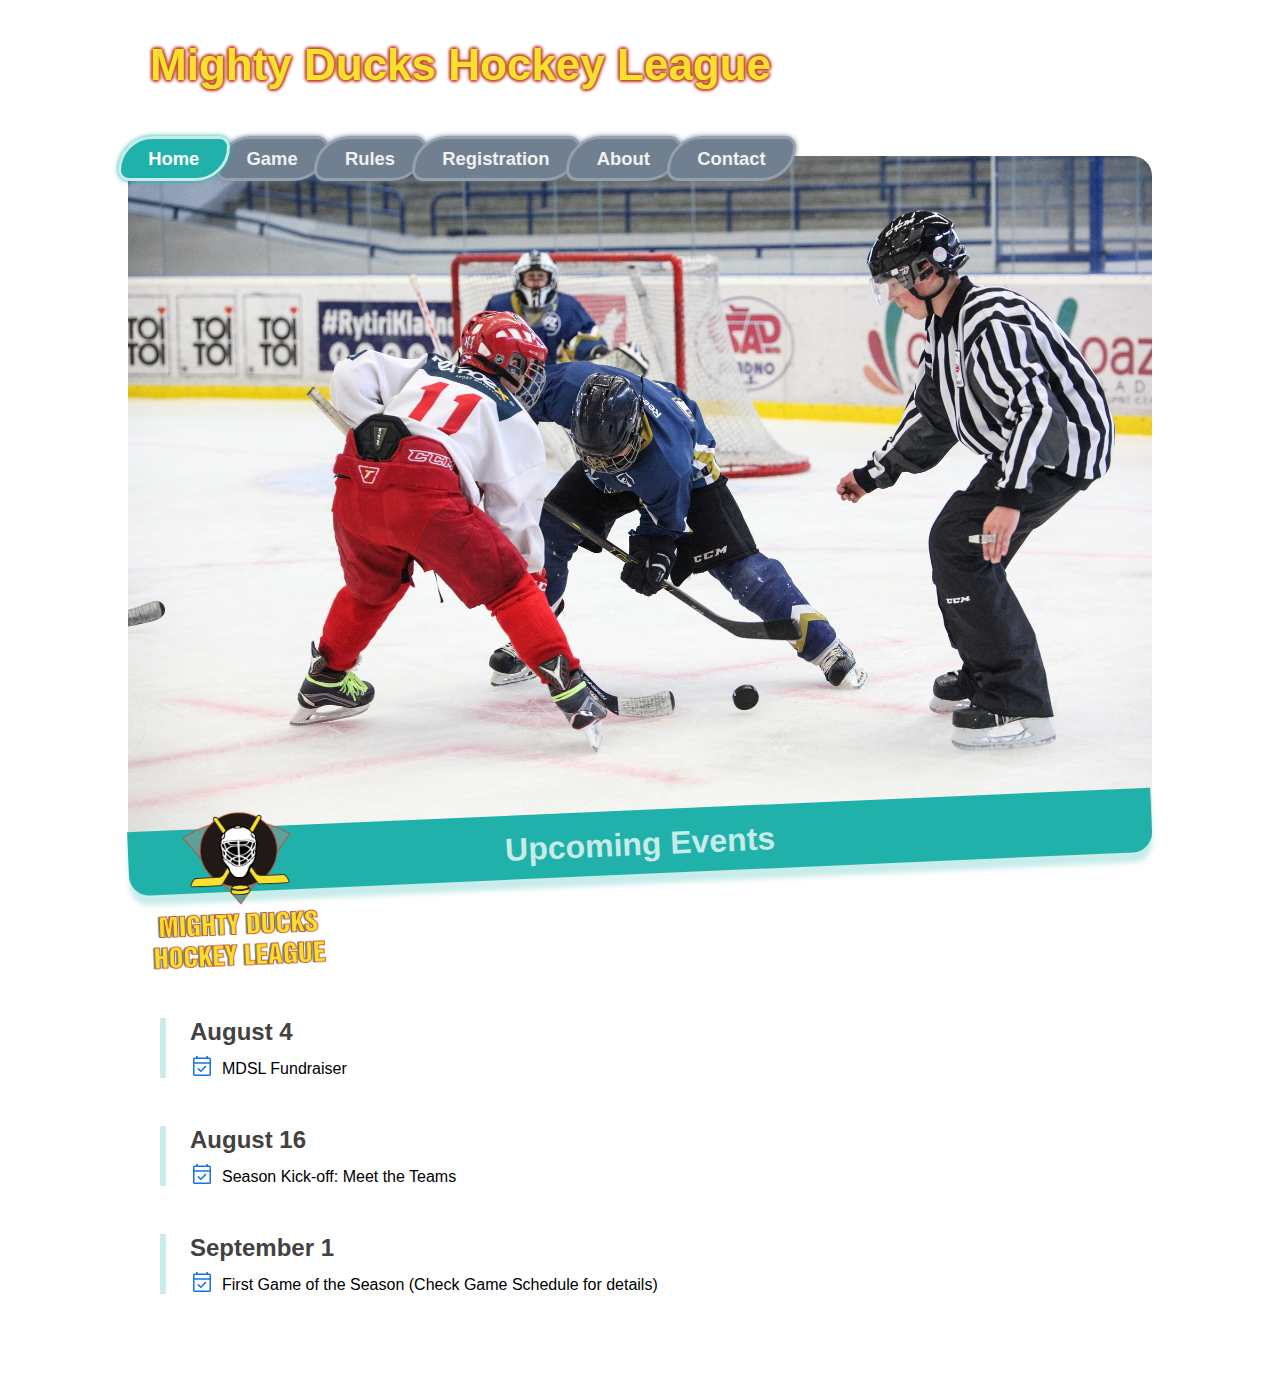
<file: index.html>
<!DOCTYPE html>
<html lang="en">
  <head>
    <meta charset="UTF-8" />
    <meta http-equiv="X-UA-Compatible" content="IE=edge" />
    <meta name="viewport" content="width=device-width, initial-scale=1.0" />
    <link rel="shortcut icon" href="./assets/img/favicon.png" type="image/png" />
    <link rel="stylesheet" href="./assets/styles/header.css" />
    <link rel="stylesheet" href="./assets/styles/main-index.css" />
    <title>Mighty Ducks Hockey League</title>
  </head>
  <body>
    <header>
      <h1>Mighty Ducks Hockey League</h1>
      <div>
        <nav>
          <a href="#" class="link-active">Home</a>
          <a href="game.html">Game</a>
          <a href="rules.html">Rules</a>
          <a href="registration.html">Registration</a>
          <a href="about.html">About</a>
          <a href="contact.html">Contact</a>
        </nav>
        <figure>
          <img src="./assets/img/banner.jpg" width="100%" alt="banner" />
        </figure>
      </div>
      <h2>Upcoming Events</h2>
      <div>
        <figure>
          <img width="200px" height="200px" src="./assets/img/logo.png" alt="logo" />
        </figure>
      </div>
    </header>
    <main>
      <section>
        <dl>
          <article>
            <dt>August 4</dt>
            <dd><img src="./assets/img/icon/event.svg" alt="event" />MDSL Fundraiser</dd>
          </article>
          <article>
            <dt>August 16</dt>
            <dd><img src="./assets/img/icon/event.svg" alt="event" />Season Kick-off: Meet the Teams</dd>
          </article>
          <article>
            <dt>September 1</dt>
            <dd><img src="./assets/img/icon/event.svg" alt="event" />First Game of the Season (Check Game Schedule for details)</dd>
          </article>
        </dl>
      </section>
    </main>
  </body>
</html>
</file>
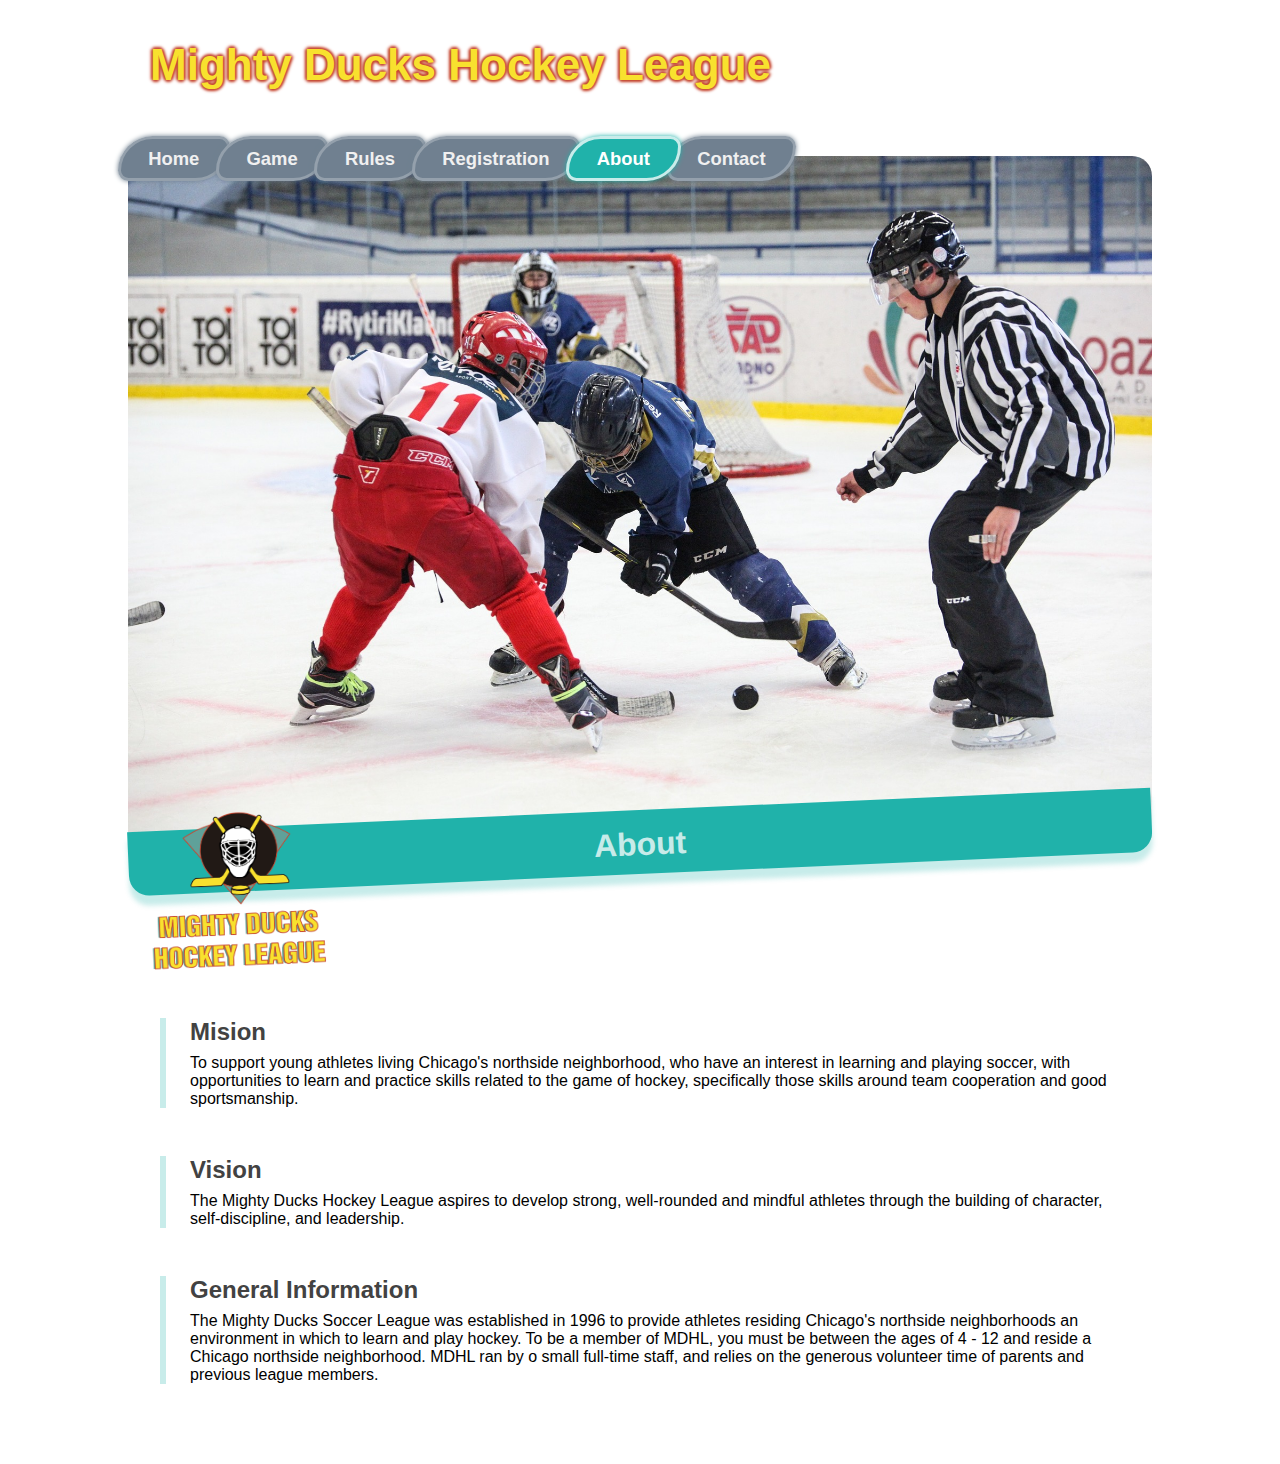
<file: about.html>
<!DOCTYPE html>
<html lang="en">
  <head>
    <meta charset="UTF-8" />
    <meta http-equiv="X-UA-Compatible" content="IE=edge" />
    <meta name="viewport" content="width=device-width, initial-scale=1.0" />
    <link rel="shortcut icon" href="./assets/img/favicon.png" type="image/png" />
    <link rel="stylesheet" href="./assets/styles/header.css" />
    <link rel="stylesheet" href="./assets/styles/main-about.css" />
    <title>Mighty Ducks Hockey League</title>
  </head>
  <body>
    <header>
      <h1>Mighty Ducks Hockey League</h1>
      <div>
        <nav>
          <a href="index.html">Home</a>
          <a href="game.html">Game</a>
          <a href="rules.html">Rules</a>
          <a href="registration.html">Registration</a>
          <a href="#" class="link-active">About</a>
          <a href="contact.html">Contact</a>
        </nav>
        <figure>
          <img src="./assets/img/banner.jpg" width="100%" alt="banner" />
        </figure>
      </div>
      <h2>About</h2>
      <div>
        <figure>
          <img src="./assets/img/logo.png" width="200px" height="200px" alt="logo" />
        </figure>
      </div>
    </header>
    <main>
      <section>
        <dl>
          <article>
            <dt>Mision</dt>
            <dd>To support young athletes living Chicago's northside neighborhood, who have an interest in learning and playing soccer, with opportunities to learn and practice skills related to the game of hockey, specifically those skills around team cooperation and good sportsmanship.</dd>
          </article>
          <article>
            <dt>Vision</dt>
            <dd>The Mighty Ducks Hockey League aspires to develop strong, well-rounded and mindful athletes through the building of character, self-discipline, and leadership.</dd>
          </article>
          <article>
            <dt>General Information</dt>
            <dd>The Mighty Ducks Soccer League was established in 1996 to provide athletes residing Chicago's northside neighborhoods an environment in which to learn and play hockey. To be a member of MDHL, you must be between the ages of 4 - 12 and reside a Chicago northside neighborhood. MDHL ran by o small full-time staff, and relies on the generous volunteer time of parents and previous league members.</dd>
          </article>
        </dl>
      </section>
    </main>
  </body>
</html>
</file>
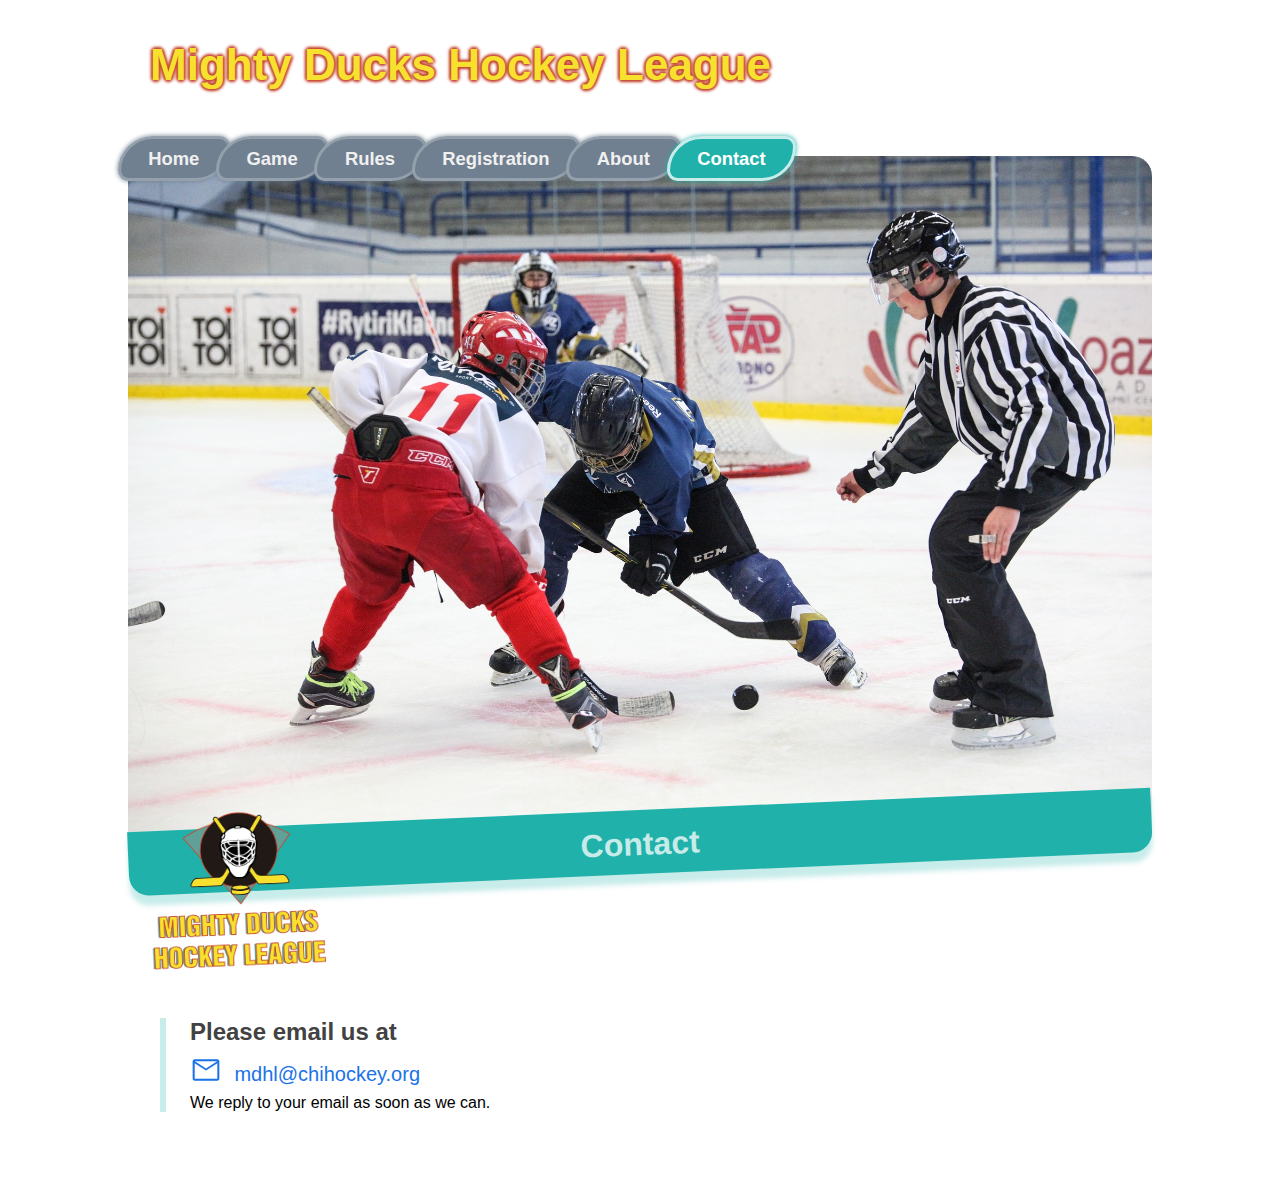
<file: contact.html>
<!DOCTYPE html>
<html lang="en">
  <head>
    <meta charset="UTF-8" />
    <meta http-equiv="X-UA-Compatible" content="IE=edge" />
    <meta name="viewport" content="width=device-width, initial-scale=1.0" />
    <link rel="shortcut icon" href="./assets/img/favicon.png" type="image/png" />
    <link rel="stylesheet" href="./assets/styles/header.css" />
    <link rel="stylesheet" href="./assets/styles/main-contact.css" />
    <title>Mighty Ducks Hockey League</title>
  </head>
  <body>
    <header>
      <h1>Mighty Ducks Hockey League</h1>
      <div>
        <nav>
          <a href="index.html">Home</a>
          <a href="game.html">Game</a>
          <a href="rules.html">Rules</a>
          <a href="registration.html">Registration</a>
          <a href="about.html">About</a>
          <a href="#" class="link-active">Contact</a>
        </nav>
        <figure>
          <img src="./assets/img/banner.jpg" width="100%" alt="banner" />
        </figure>
      </div>
      <h2>Contact</h2>
      <div>
        <figure>
          <img src="./assets/img/logo.png" width="200px" height="200px" alt="logo" />
        </figure>
      </div>
    </header>
    <main>
      <section>
        <dl>
          <article>
            <dt>Please email us at</dt>
            <dd>
              <img src="./assets/img/icon/email.svg" alt="email" />
              <a href="mailto:mdhl@chihockey.org">mdhl@chihockey.org</a>
            </dd>
            <dd>We reply to your email as soon as we can.</dd>
          </article>
        </dl>
      </section>
    </main>
  </body>
</html>
</file>
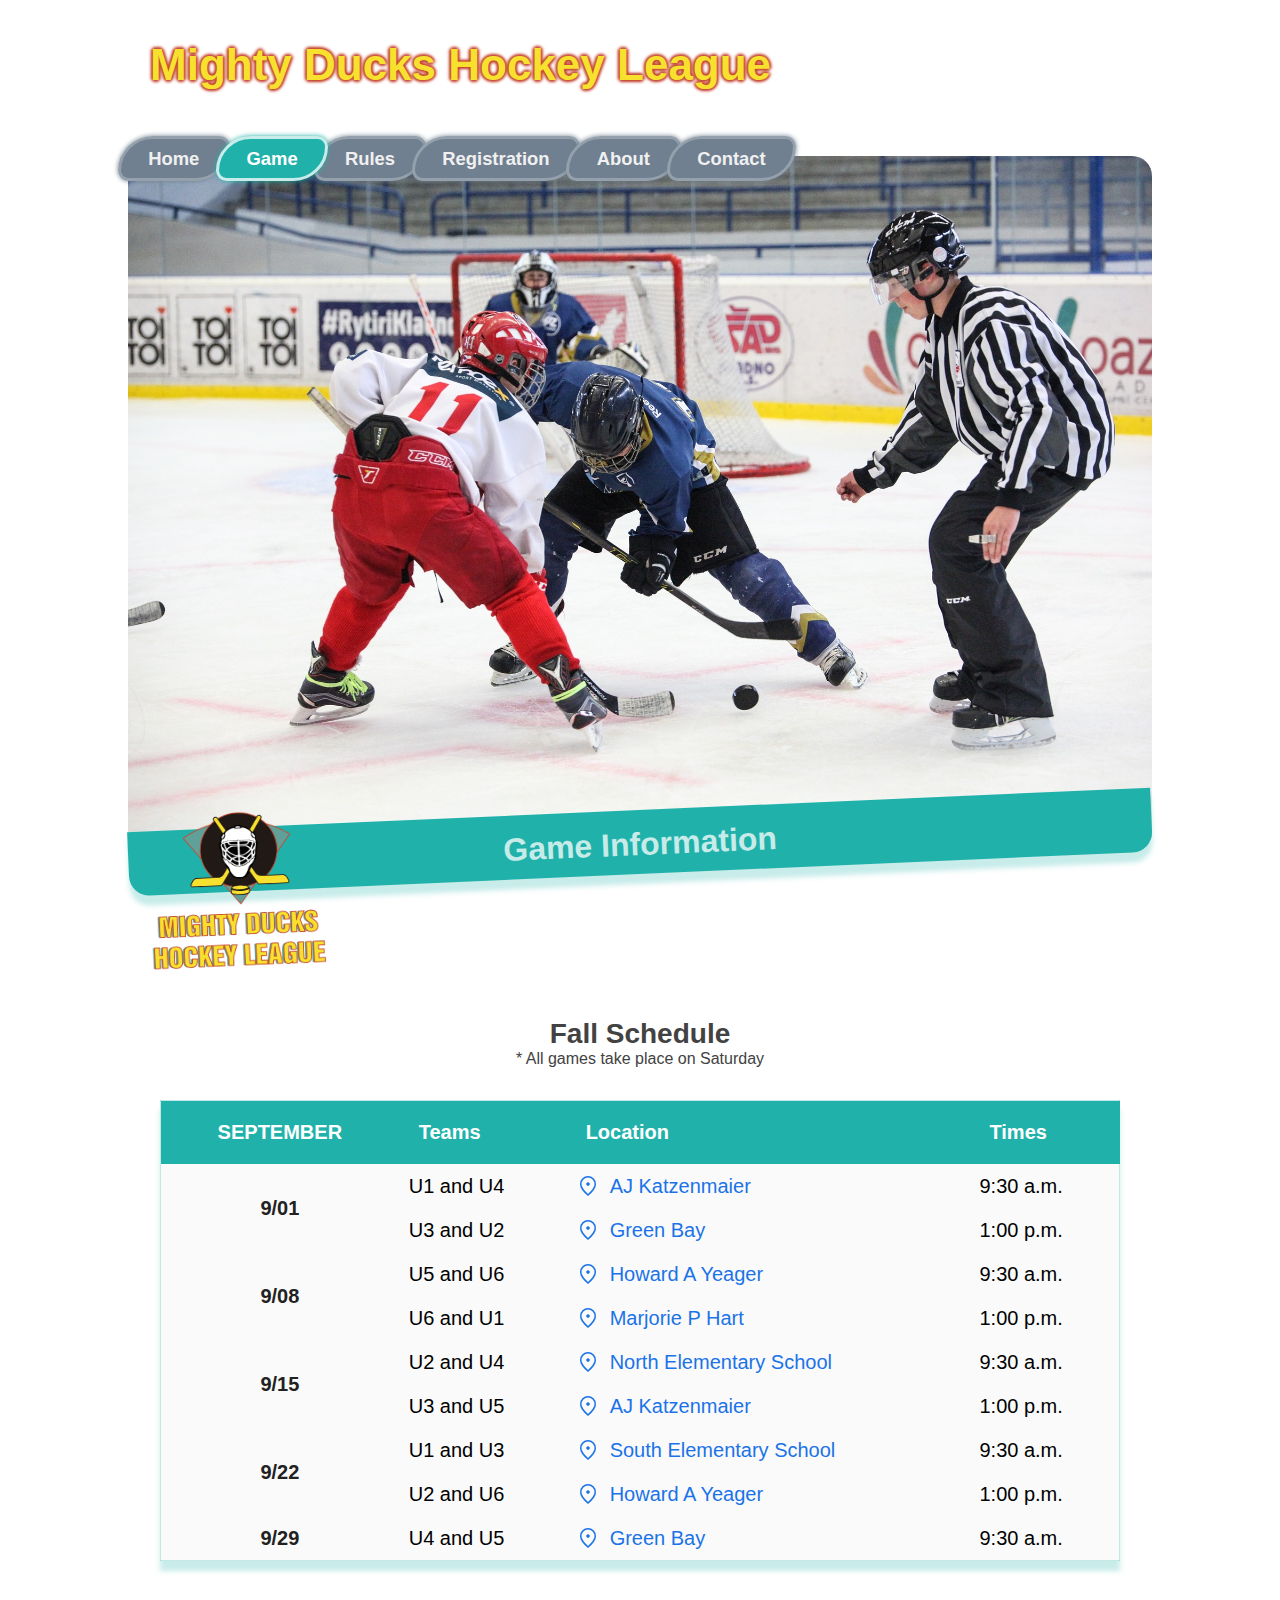
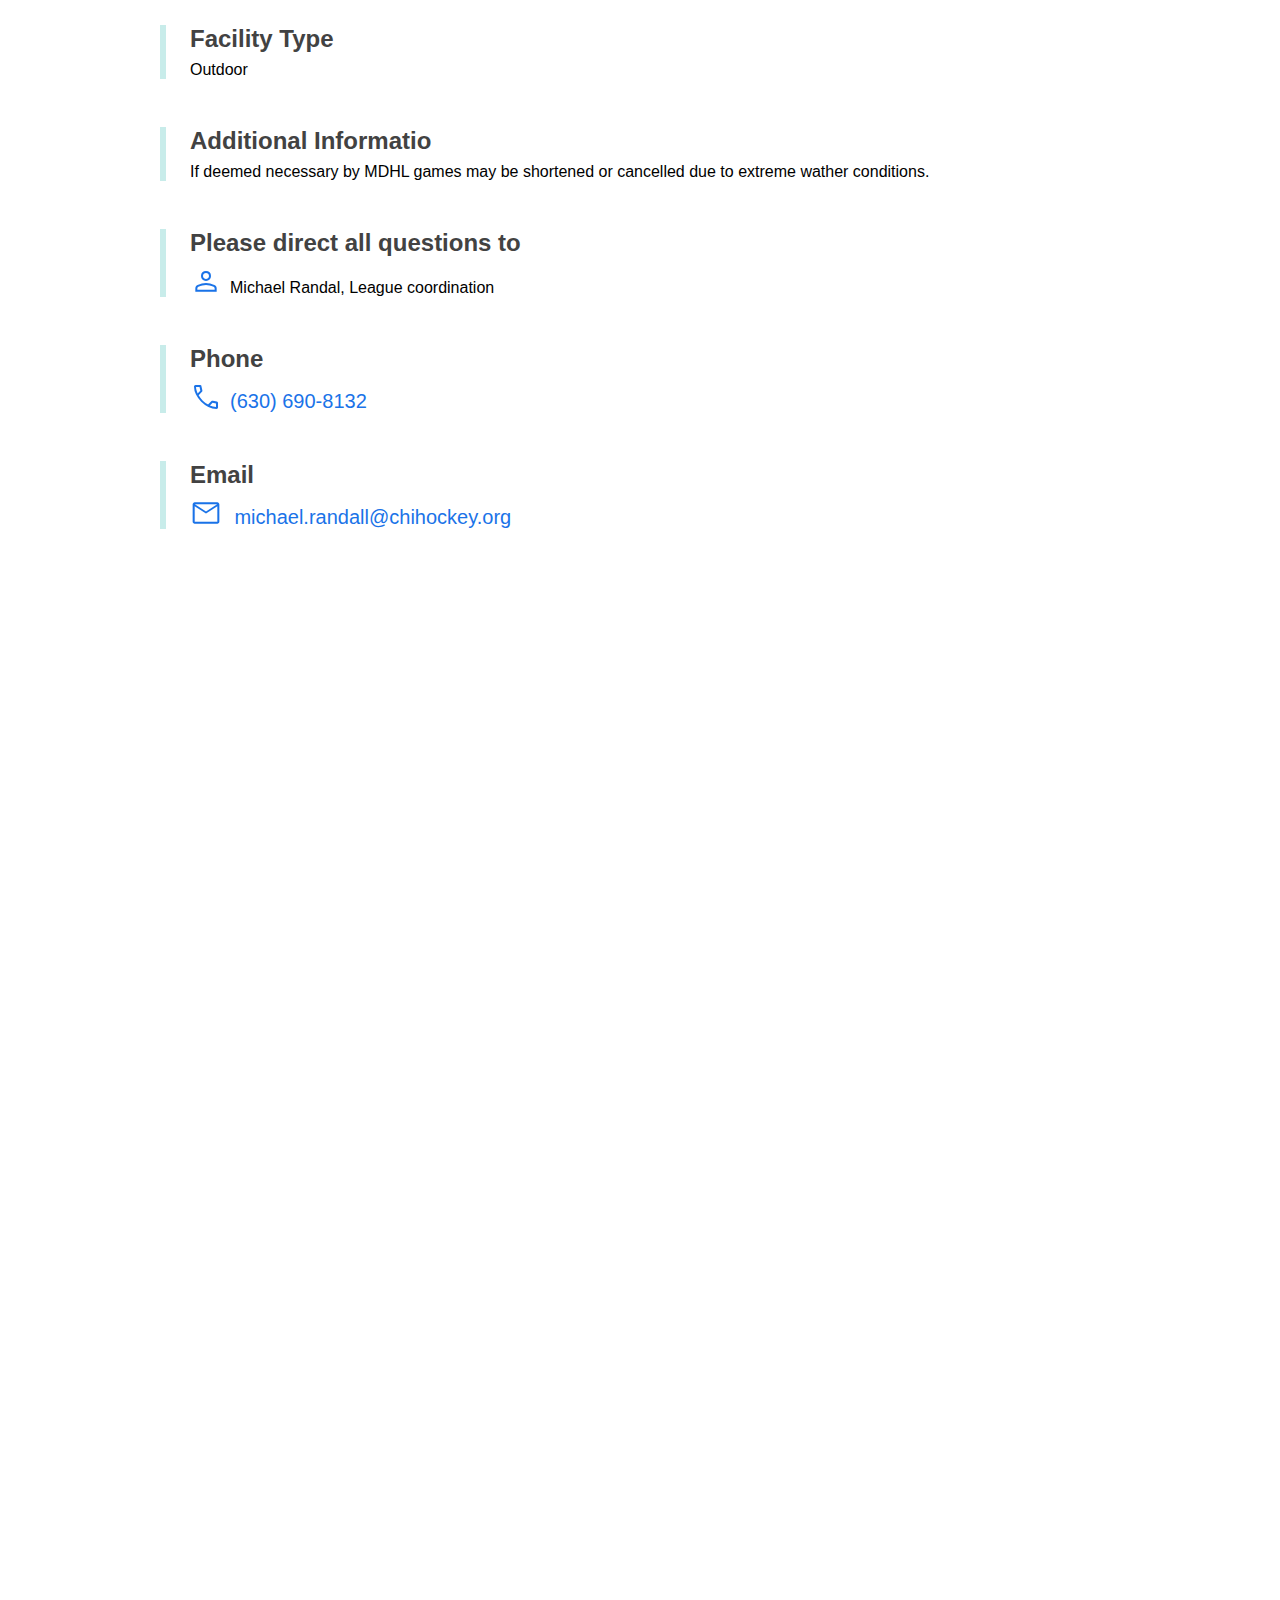
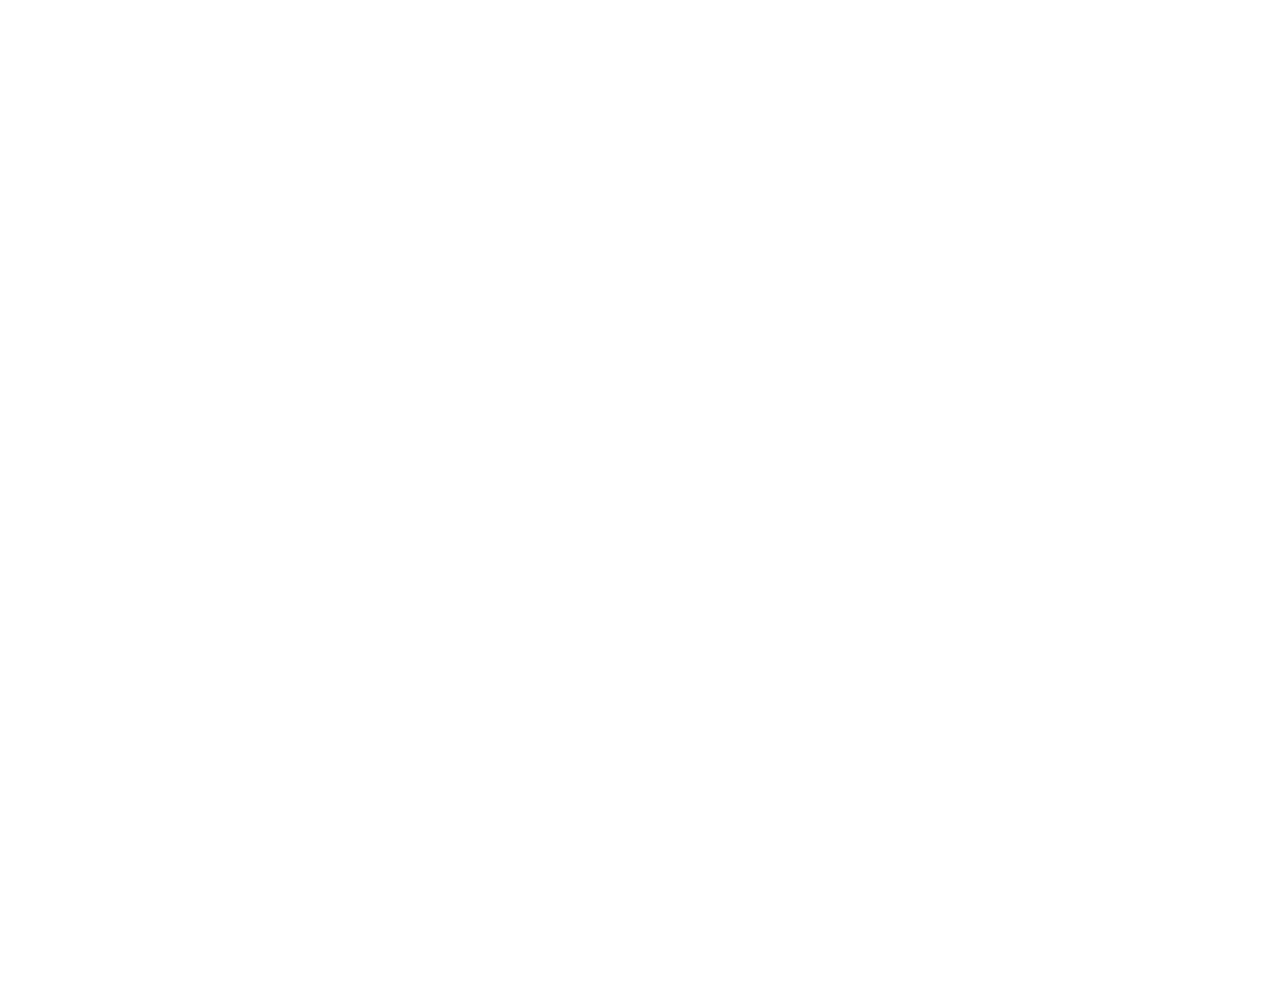
<file: game.html>
<!DOCTYPE html>
<html lang="en">
  <head>
    <meta charset="UTF-8" />
    <meta http-equiv="X-UA-Compatible" content="IE=edge" />
    <meta name="viewport" content="width=device-width, initial-scale=1.0" />
    <link rel="shortcut icon" href="./assets/img/favicon.png" type="image/png" />
    <link rel="stylesheet" href="./assets/styles/header.css" />
    <link rel="stylesheet" href="./assets/styles/main-game.css" />
    <title>Mighty Ducks Hockey League</title>
  </head>
  <body>
    <header>
      <h1>Mighty Ducks Hockey League</h1>
      <div>
        <nav>
          <a href="index.html">Home</a>
          <a href="#" class="link-active">Game</a>
          <a href="rules.html">Rules</a>
          <a href="registration.html">Registration</a>
          <a href="about.html">About</a>
          <a href="contact.html">Contact</a>
        </nav>
        <figure>
          <img src="./assets/img/banner.jpg" width="100%" alt="banner" />
        </figure>
      </div>
      <h2>Game Information</h2>
      <div>
        <figure>
          <img src="./assets/img/logo.png" width="200px" height="200px" alt="logo" />
        </figure>
      </div>
    </header>
    <main>
      <header>
        <h3>Fall Schedule</h3>
        <p>* All games take place on Saturday</p>
      </header>

      <table>
        <thead>
          <tr>
            <th>SEPTEMBER</th>
            <th>Teams</th>
            <th>Location</th>
            <th>Times</th>
          </tr>
        </thead>
        <tbody>
          <tr>
            <td rowspan="2">9/01</td>
            <td>U1 and U4</td>
            <td><img src="./assets/img/icon/location.svg" alt="location" /><a href="#AJKatzenmaier">AJ Katzenmaier</a></td>
            <td>9:30 a.m.</td>
          </tr>
          <tr>
            <td>U3 and U2</td>
            <td><img src="./assets/img/icon/location.svg" alt="location" /><a href="#Greenbay">Green Bay</a></td>
            <td>1:00 p.m.</td>
          </tr>

          <tr>
            <td rowspan="2">9/08</td>
            <td>U5 and U6</td>
            <td><img src="./assets/img/icon/location.svg" alt="location" /><a href="#HowardaYeager">Howard A Yeager</a></td>
            <td>9:30 a.m.</td>
          </tr>
          <tr>
            <td>U6 and U1</td>
            <td><img src="./assets/img/icon/location.svg" alt="location" /><a href="#MarjoriPHart">Marjorie P Hart</a></td>
            <td>1:00 p.m.</td>
          </tr>

          <tr>
            <td rowspan="2">9/15</td>
            <td>U2 and U4</td>
            <td><img src="./assets/img/icon/location.svg" alt="location" /><a href="#NorthElementarySchool">North Elementary School</a></td>
            <td>9:30 a.m.</td>
          </tr>
          <tr>
            <td>U3 and U5</td>
            <td><img src="./assets/img/icon/location.svg" alt="location" /><a href="#AJKatzenmaier">AJ Katzenmaier</a></td>
            <td>1:00 p.m.</td>
          </tr>

          <tr>
            <td rowspan="2">9/22</td>
            <td>U1 and U3</td>
            <td><img src="./assets/img/icon/location.svg" alt="location" /><a href="#SouthElementarySchool">South Elementary School</a></td>
            <td>9:30 a.m.</td>
          </tr>
          <tr>
            <td>U2 and U6</td>
            <td><img src="./assets/img/icon/location.svg" alt="location" /><a href="#HowardaYeager">Howard A Yeager</a></td>
            <td>1:00 p.m.</td>
          </tr>

          <tr>
            <td rowspan="1">9/29</td>
            <td>U4 and U5</td>
            <td><img src="./assets/img/icon/location.svg" alt="location" /><a href="#Greenbay">Green Bay</a></td>
            <td>9:30 a.m.</td>
          </tr>
        </tbody>
      </table>

      <section>
        <dl>
          <article>
            <dt>Facility Type</dt>
            <dd>Outdoor</dd>
          </article>
          <article>
            <dt>Additional Informatio</dt>
            <dd>If deemed necessary by MDHL games may be shortened or cancelled due to extreme wather conditions.</dd>
          </article>
          <article>
            <dt>Please direct all questions to</dt>
            <dd><img src="./assets/img/icon/person.svg" alt="person" />Michael Randal, League coordination</dd>
          </article>
          <article>
            <dt>Phone</dt>
            <dd><img src="./assets/img/icon/phone.svg" alt="phone" /><a href="tel:630 690-8132">(630) 690-8132</a></dd>
          </article>
          <article>
            <dt>Email</dt>
            <dd>
              <img src="./assets/img/icon/email.svg" alt="email" />
              <a href="mailto:michael.randall@chihockey.org">michael.randall@chihockey.org</a>
            </dd>
          </article>
        </dl>
      </section>

      <maps>
        <iframe id="AJKatzenmaier" src="https://www.google.com/maps/embed?pb=!1m18!1m12!1m3!1d2949.780458165245!2d-87.86499328361205!3d42.32588114525023!2m3!1f0!2f0!3f0!3m2!1i1024!2i768!4f13.1!3m3!1m2!1s0x880f932fbc6ba7cd%3A0xcf2bbe275c6da815!2sAJ%20Katzenmaier%20Academy!5e0!3m2!1ses-419!2sar!4v1676600762613!5m2!1ses-419!2sar" allowfullscreen="" loading="lazy" referrerpolicy="no-referrer-when-downgrade"></iframe>

        <iframe id="Greenbay" src="https://www.google.com/maps/embed?pb=!1m18!1m12!1m3!1d91027.85923245603!2d-88.0605333192374!3d44.52292404898975!2m3!1f0!2f0!3f0!3m2!1i1024!2i768!4f13.1!3m3!1m2!1s0x8802e2e809b380f3%3A0x6370045214dcf571!2sGreen%20Bay%2C%20Wisconsin%2C%20EE.%20UU.!5e0!3m2!1ses-419!2sar!4v1676602663906!5m2!1ses-419!2sar" allowfullscreen="" loading="lazy" referrerpolicy="no-referrer-when-downgrade"></iframe>

        <iframe id="HowardaYeager" src="https://www.google.com/maps/embed?pb=!1m18!1m12!1m3!1d2950.270062631386!2d-87.85606978350368!3d42.31543827918993!2m3!1f0!2f0!3f0!3m2!1i1024!2i768!4f13.1!3m3!1m2!1s0x880feccac26b07c5%3A0x8b51fa5d6efe771a!2sHoward%20A.%20Yeager%20School%20(PREK-K)!5e0!3m2!1ses-419!2sar!4v1676602854946!5m2!1ses-419!2sar" allowfullscreen="" loading="lazy" referrerpolicy="no-referrer-when-downgrade"></iframe>

        <iframe id="MarjoriPHart" src="https://www.google.com/maps/embed?pb=!1m18!1m12!1m3!1d188782.0554638678!2d-88.12583926718753!3d42.32717869999999!2m3!1f0!2f0!3f0!3m2!1i1024!2i768!4f13.1!3m3!1m2!1s0x880fecd0628e1bb5%3A0x9a4d5f9aafd42e02!2sMarjorie%20P%20Hart%20School!5e0!3m2!1ses-419!2sar!4v1676602969617!5m2!1ses-419!2sar" allowfullscreen="" loading="lazy" referrerpolicy="no-referrer-when-downgrade"></iframe>

        <iframe id="NorthElementarySchool" src="https://www.google.com/maps/embed?pb=!1m18!1m12!1m3!1d2962.9587063356407!2d-87.88578846165935!3d42.0440658127108!2m3!1f0!2f0!3f0!3m2!1i1024!2i768!4f13.1!3m3!1m2!1s0x880fb793e8d23749%3A0xbdd4da26438cf3a0!2sNorth%20Elementary%20School!5e0!3m2!1ses-419!2sar!4v1676603187887!5m2!1ses-419!2sar" allowfullscreen="" loading="lazy" referrerpolicy="no-referrer-when-downgrade"></iframe>

        <iframe id="SouthElementarySchool" src="https://www.google.com/maps/embed?pb=!1m18!1m12!1m3!1d189080.74066003304!2d-88.62195236718749!3d42.2275536!2m3!1f0!2f0!3f0!3m2!1i1024!2i768!4f13.1!3m3!1m2!1s0x880f6d4a6d2e1093%3A0xdea3c745e6bb6aa0!2sSouth%20Elementary%20School!5e0!3m2!1ses-419!2sar!4v1676603300262!5m2!1ses-419!2sar" allowfullscreen="" loading="lazy" referrerpolicy="no-referrer-when-downgrade"></iframe>
      </maps>
    </main>
  </body>
</html>
</file>
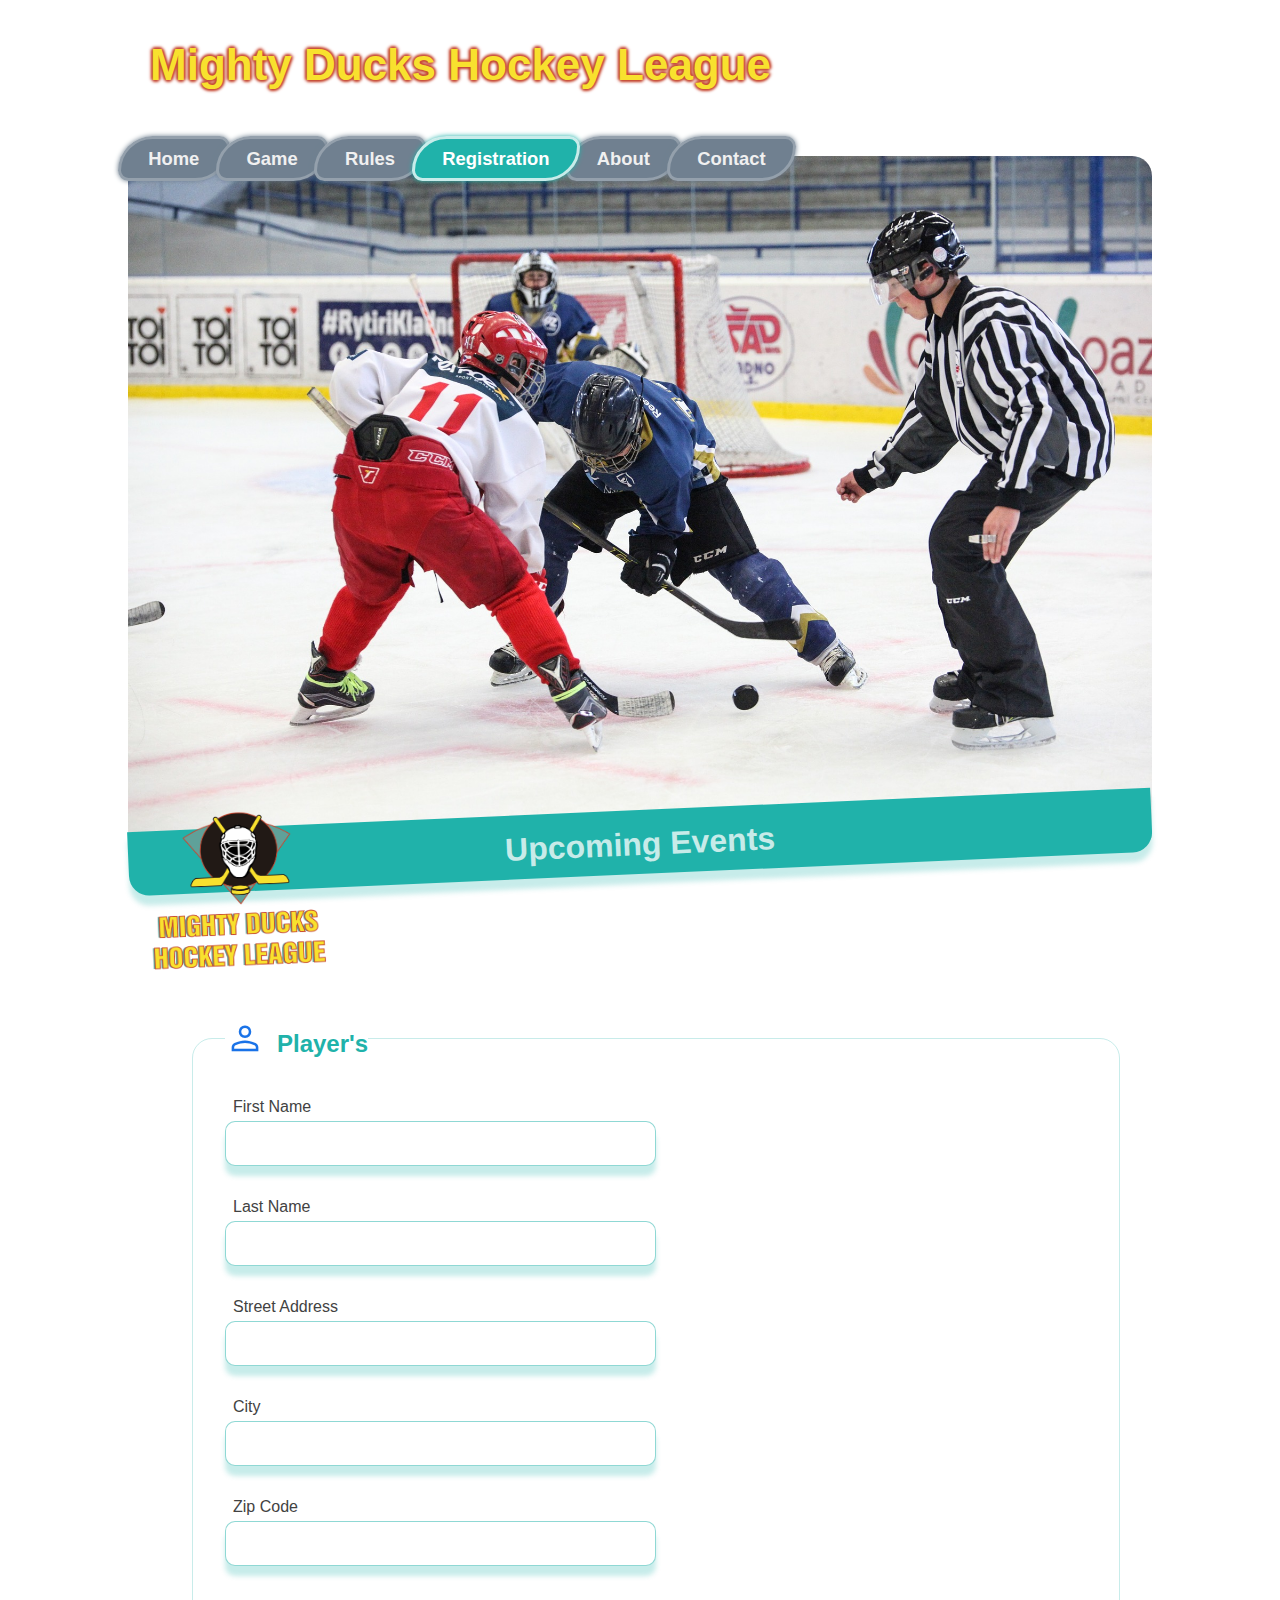
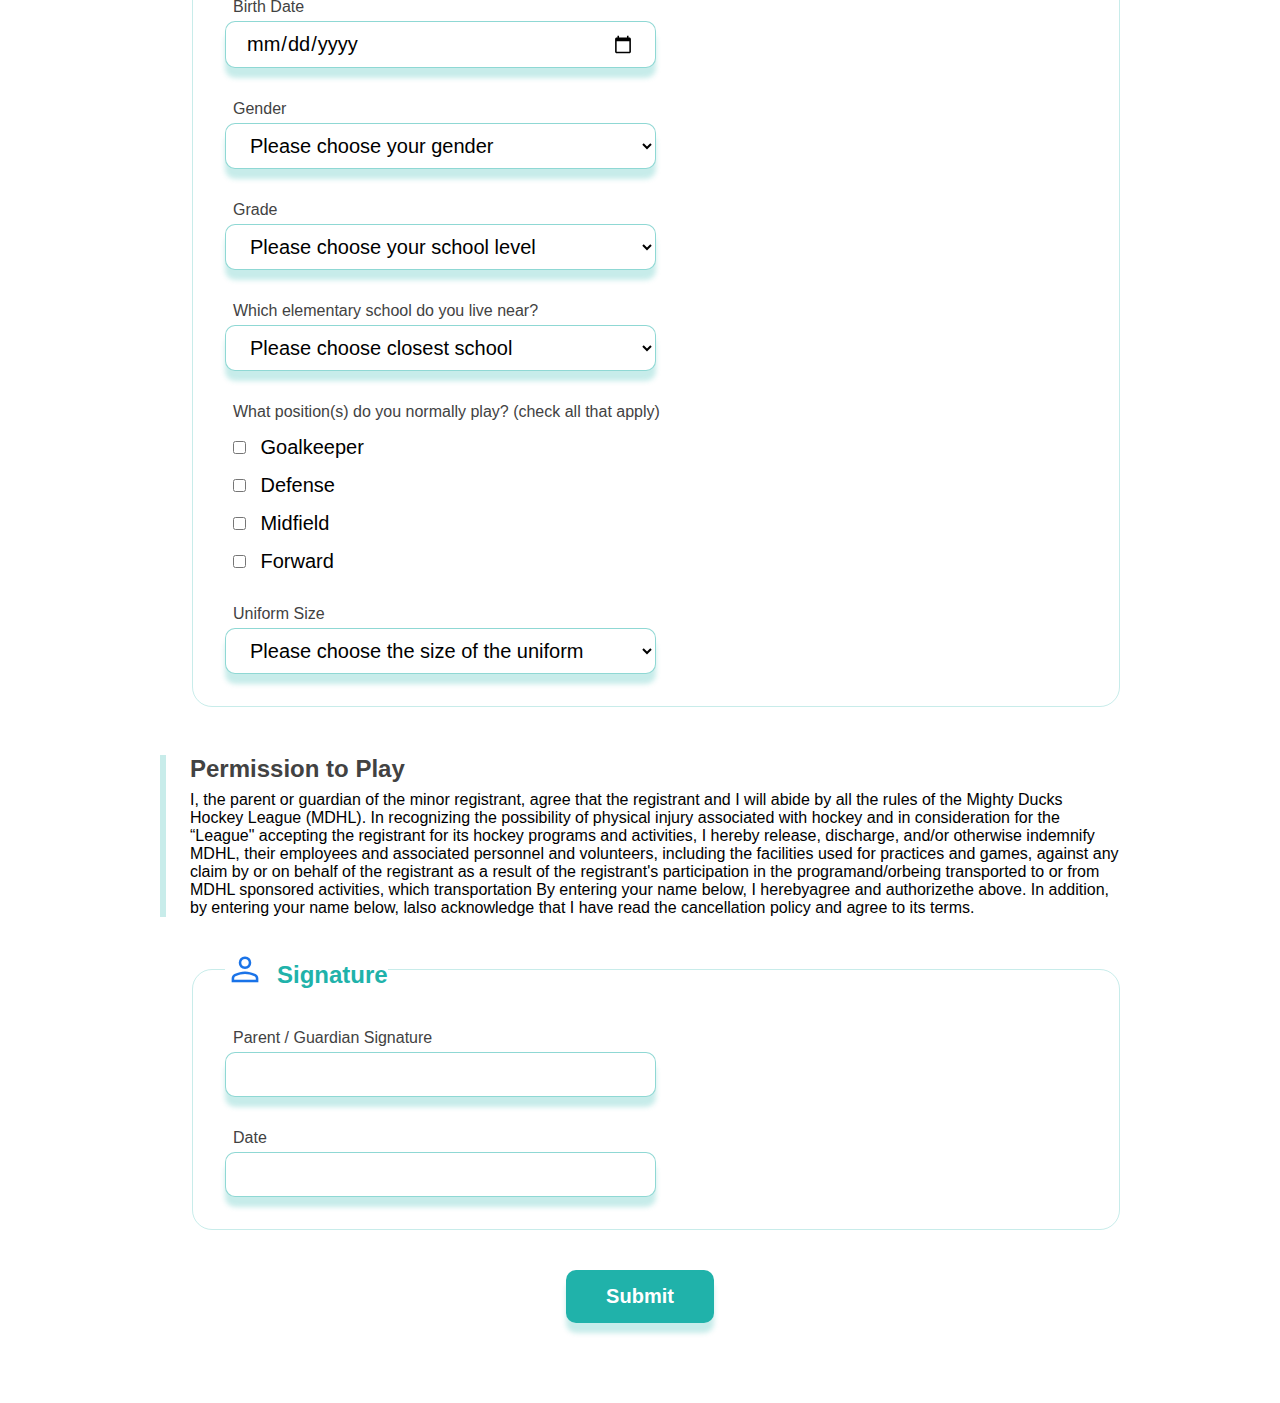
<file: registration.html>
<!DOCTYPE html>
<html lang="en">
  <head>
    <meta charset="UTF-8" />
    <meta http-equiv="X-UA-Compatible" content="IE=edge" />
    <meta name="viewport" content="width=device-width, initial-scale=1.0" />
    <link rel="shortcut icon" href="./assets/img/favicon.png" type="image/png" />
    <link rel="stylesheet" href="./assets/styles/header.css" />
    <link rel="stylesheet" href="./assets/styles/main-registration.css" />
    <title>Mighty Ducks Hockey League</title>
  </head>
  <body>
    <header>
      <h1>Mighty Ducks Hockey League</h1>
      <div>
        <nav>
          <a href="index.html">Home</a>
          <a href="game.html">Game</a>
          <a href="rules.html">Rules</a>
          <a href="#" class="link-active">Registration</a>
          <a href="about.html">About</a>
          <a href="contact.html">Contact</a>
        </nav>
        <figure>
          <img src="./assets/img/banner.jpg" width="100%" alt="banner" />
        </figure>
      </div>
      <h2>Upcoming Events</h2>
      <div>
        <figure>
          <img width="200px" height="200px" src="./assets/img/logo.png" alt="logo" />
        </figure>
      </div>
    </header>
    <main>
      <form action="show_data.html" method="get">
        <fieldset>
          <legend><img src="./assets/img/icon/person.svg" alt="person" />Player's</legend>

          <label for="first_name">First Name</label>
          <input type="text" required="required" name="first_name" id="first_name" />

          <label for="last_name">Last Name</label>
          <input type="text" required="required" name="last_name" id="last_name" />

          <label for="street_address">Street Address</label>
          <input type="text" required="required" name="street_address" id="street_address" />

          <label for="city">City</label>
          <input type="text" required="required" name="city" id="city" />

          <label for="zip_code">Zip Code</label>
          <input type="text" required="required" name="zip_code" id="zip_code" />

          <label for="birth_date">Birth Date</label>
          <input type="date" name="birth_date" id="birth_date" />

          <label for="gender">Gender</label>
          <select name="gender" id="gender">
            <option value="">Please choose your gender</option>
            <option value="female">Female</option>
            <option value="male">Male</option>
          </select>

          <label for="grade">Grade</label>
          <select name="grade" id="grade">
            <option value="">Please choose your school level</option>
            <option value="pre-school">Pre-School</option>
            <option value="1st">1st</option>
            <option value="2nd">2nd</option>
            <option value="3rd">3rd</option>
            <option value="4th">4th</option>
            <option value="5th">5th</option>
          </select>

          <label for="school">Which elementary school do you live near?</label>
          <select name="school" id="school">
            <option value="">Please choose closest school</option>
            <option value="AJ Katzenmaier">AJ Katzenmaier</option>
            <option value="Green Bay">Green Bay</option>
            <option value="Howard A Yeager">Howard A Yeager</option>
            <option value="Marjorie P Hart">Marjorie P Hart</option>
            <option value="North Elementary School">North Elementary School</option>
            <option value="South Elementary School">South Elementary School</option>
          </select>

          <fieldset class="position">
            <legend>What position(s) do you normally play? (check all that apply)</legend>
            <div>
              <input type="checkbox" name="position_goalkeeper" id="position_goalkeeper" />
              <label for="position_goalkeeper">Goalkeeper</label>
            </div>
            <div>
              <input type="checkbox" name="position_defense" id="position_defense" />
              <label for="position_defense">Defense</label>
            </div>
            <div>
              <input type="checkbox" name="position_midfield" id="position_midfield" />
              <label for="position_midfield">Midfield</label>
            </div>

            <div>
              <input type="checkbox" name="position_forward" id="position_forward" />
              <label for="position_forward">Forward</label>
            </div>
          </fieldset>

          <label for="uniform_size">Uniform Size</label>
          <select name="uniform_size" id="uniform_size">
            <option value="">Please choose the size of the uniform</option>
            <option value="youth_small">Youth Small</option>
            <option value="youth_medium">Youth Medium</option>
            <option value="youth_large">Youth Large</option>
            <option value="small">Small</option>
            <option value="medium">Medium</option>
            <option value="large">Large</option>
            <option value="extra-large">Extra-Large</option>
          </select>
        </fieldset>

        <dl>
          <article>
            <dt>Permission to Play</dt>
            <dd>I, the parent or guardian of the minor registrant, agree that the registrant and I will abide by all the rules of the Mighty Ducks Hockey League (MDHL). In recognizing the possibility of physical injury associated with hockey and in consideration for the “League" accepting the registrant for its hockey programs and activities, I hereby release, discharge, and/or otherwise indemnify MDHL, their employees and associated personnel and volunteers, including the facilities used for practices and games, against any claim by or on behalf of the registrant as a result of the registrant's participation in the programand/orbeing transported to or from MDHL sponsored activities, which transportation By entering your name below, I herebyagree and authorizethe above. In addition, by entering your name below, lalso acknowledge that I have read the cancellation policy and agree to its terms.</dd>
          </article>
        </dl>

        <fieldset>
          <legend><img src="./assets/img/icon/person.svg" alt="person" />Signature</legend>
          <label for="signature_name">Parent / Guardian Signature</label>
          <input type="text" required="required" name="signature_name" id="signature_name" />

          <label for="signature_date">Date</label>
          <input type="text" required="required" name="signature_date" id="signature_date" />
        </fieldset>

        <input type="submit" value="Submit" />
      </form>
    </main>
  </body>
</html>
</file>
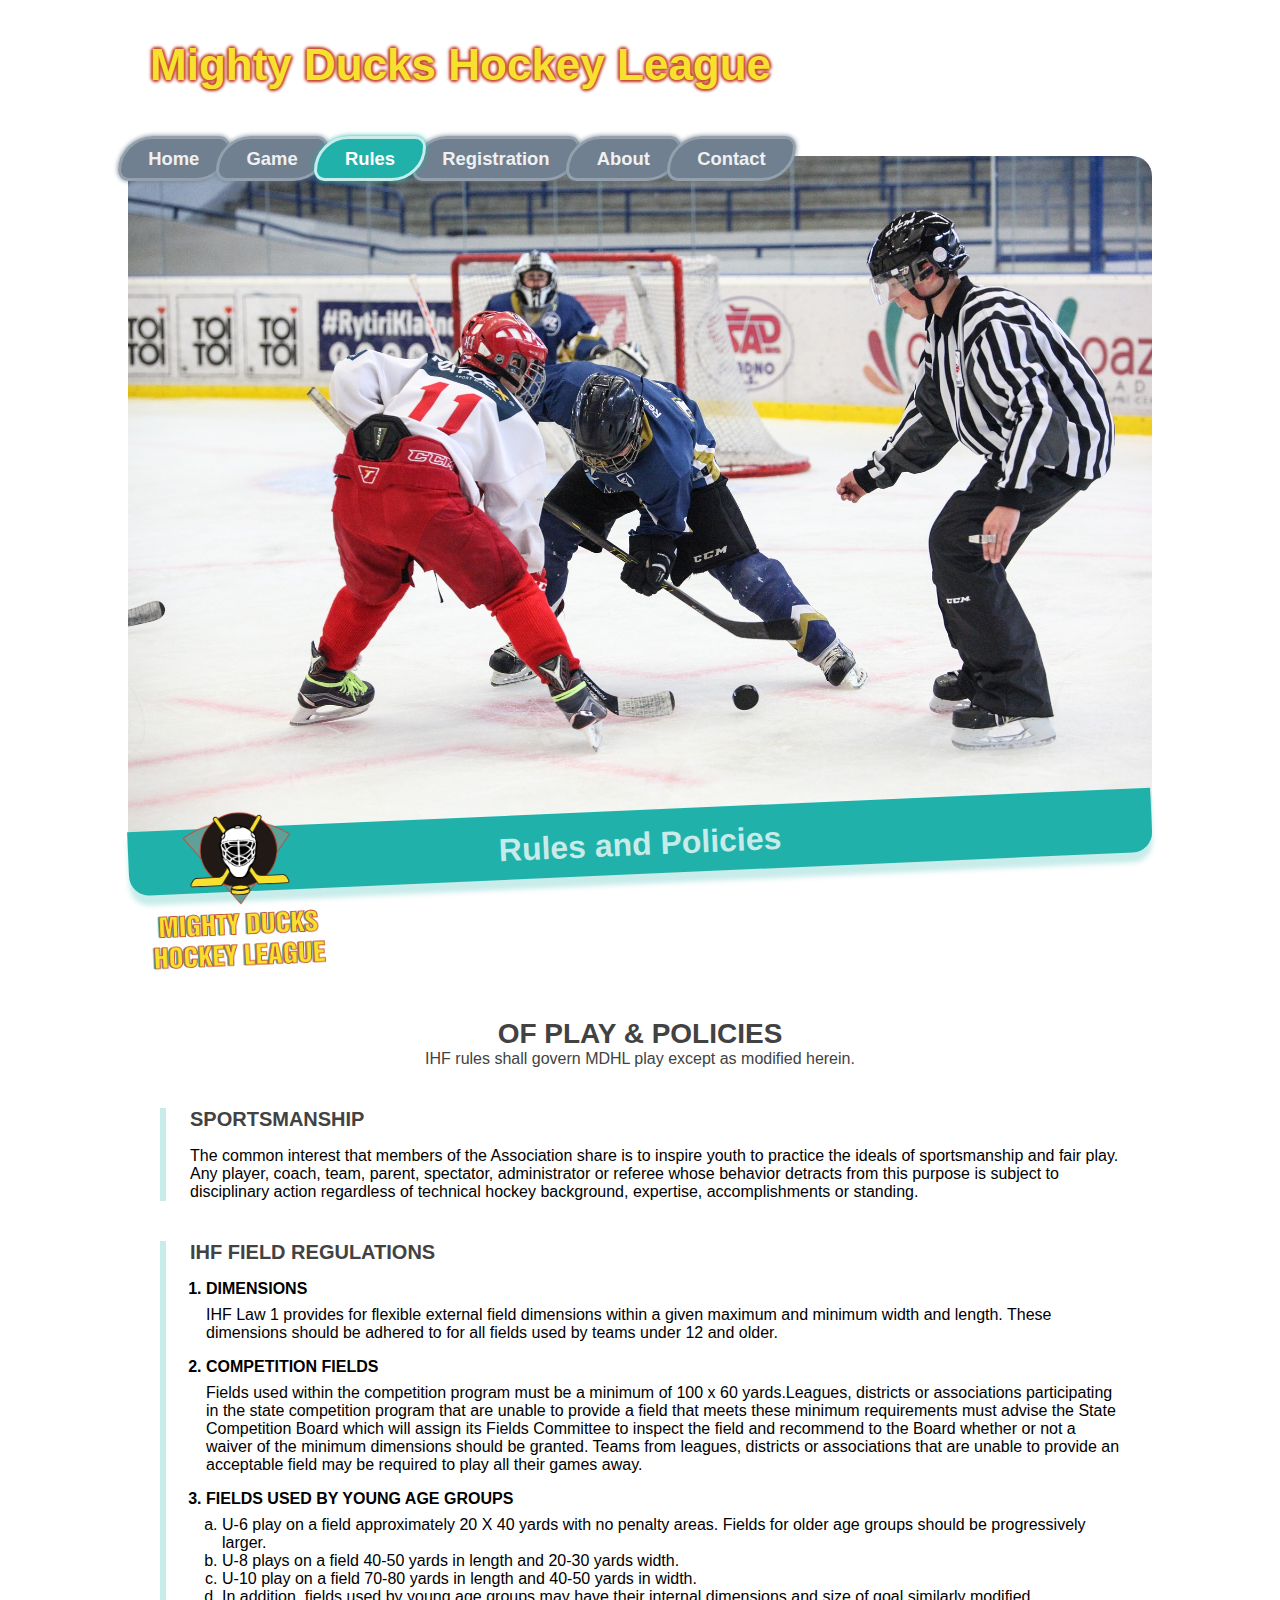
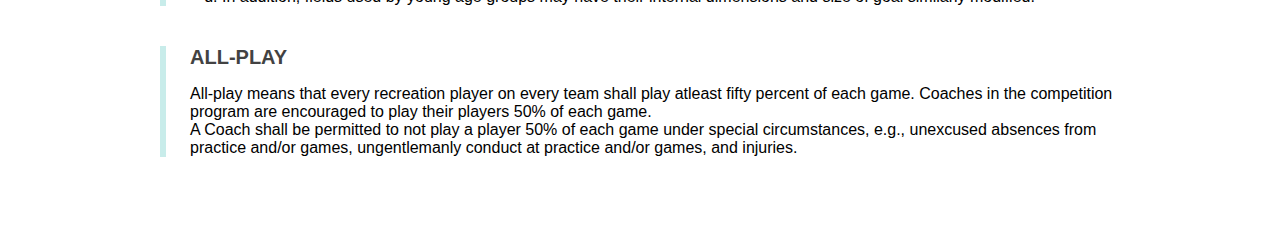
<file: rules.html>
<!DOCTYPE html>
<html lang="en">
  <head>
    <meta charset="UTF-8" />
    <meta http-equiv="X-UA-Compatible" content="IE=edge" />
    <meta name="viewport" content="width=device-width, initial-scale=1.0" />
    <link rel="shortcut icon" href="./assets/img/favicon.png" type="image/png" />
    <link rel="stylesheet" href="./assets/styles/header.css" />
    <link rel="stylesheet" href="./assets/styles/main-rules.css" />
    <title>Mighty Ducks Hockey League</title>
  </head>
  <body>
    <header>
      <h1>Mighty Ducks Hockey League</h1>
      <div>
        <nav>
          <a href="index.html">Home</a>
          <a href="game.html">Game</a>
          <a href="#" class="link-active">Rules</a>
          <a href="registration.html">Registration</a>
          <a href="about.html">About</a>
          <a href="contact.html">Contact</a>
        </nav>
        <figure>
          <img src="./assets/img/banner.jpg" width="100%" alt="banner" />
        </figure>
      </div>
      <h2>Rules and Policies</h2>
      <div>
        <figure>
          <img src="./assets/img/logo.png" width="200px" height="200px" alt="logo" />
        </figure>
      </div>
    </header>
    <main>
      <header>
        <h3>OF PLAY & POLICIES</h3>
        <p>IHF rules shall govern MDHL play except as modified herein.</p>
      </header>

      <section>
        <article>
          <h4>SPORTSMANSHIP</h4>
          <p>The common interest that members of the Association share is to inspire youth to practice the ideals of sportsmanship and fair play. Any player, coach, team, parent, spectator, administrator or referee whose behavior detracts from this purpose is subject to disciplinary action regardless of technical hockey background, expertise, accomplishments or standing.</p>
        </article>

        <article>
          <h4>IHF FIELD REGULATIONS</h4>
          <ol>
            <li>
              DIMENSIONS
              <p>IHF Law 1 provides for flexible external field dimensions within a given maximum and minimum width and length. These dimensions should be adhered to for all fields used by teams under 12 and older.</p>
            </li>
            <li>
              COMPETITION FIELDS
              <p>Fields used within the competition program must be a minimum of 100 x 60 yards.Leagues, districts or associations participating in the state competition program that are unable to provide a field that meets these minimum requirements must advise the State Competition Board which will assign its Fields Committee to inspect the field and recommend to the Board whether or not a waiver of the minimum dimensions should be granted. Teams from leagues, districts or associations that are unable to provide an acceptable field may be required to play all their games away.</p>
            </li>
            <li>
              FIELDS USED BY YOUNG AGE GROUPS
              <ol>
                <li>U-6 play on a field approximately 20 X 40 yards with no penalty areas. Fields for older age groups should be progressively larger.</li>
                <li>U-8 plays on a field 40-50 yards in length and 20-30 yards width.</li>
                <li>U-10 play on a field 70-80 yards in length and 40-50 yards in width.</li>
                <li>In addition, fields used by young age groups may have their internal dimensions and size of goal similarly modified.</li>
              </ol>
            </li>
          </ol>
        </article>

        <article>
          <h4>ALL-PLAY</h4>
          <p>All-play means that every recreation player on every team shall play atleast fifty percent of each game. Coaches in the competition program are encouraged to play their players 50% of each game.<br />A Coach shall be permitted to not play a player 50% of each game under special circumstances, e.g., unexcused absences from practice and/or games, ungentlemanly conduct at practice and/or games, and injuries.</p>
        </article>
      </section>
    </main>
  </body>
</html>
</file>
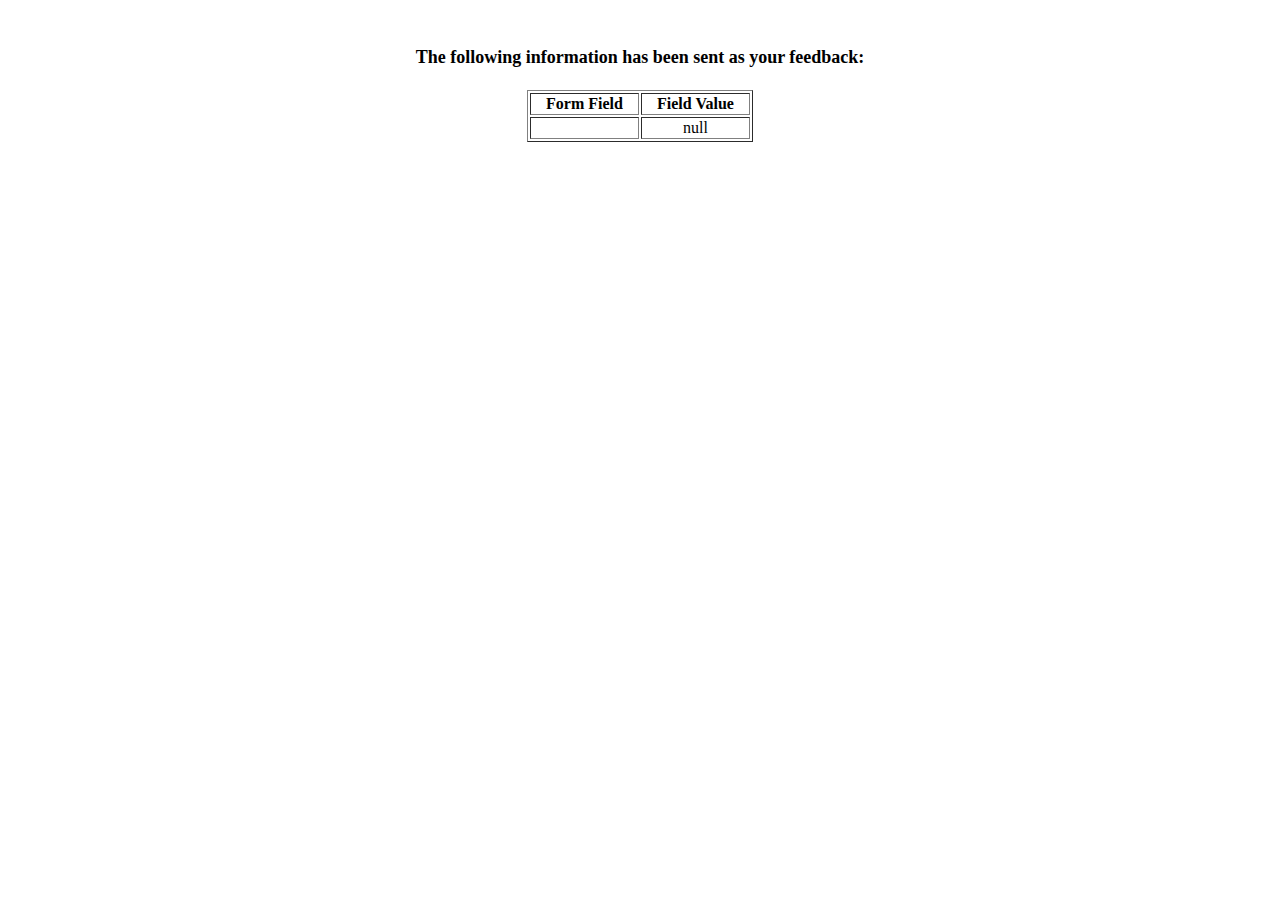
<file: show_data.html>
<html>
<head>
<title>Feedback Sent</title>
</head>
<body>
<p align=center>&nbsp;</p>
<h1 align=center><font size="+1">The following information has been sent as your
  feedback:</font></h1>

<table border="1" align=center width="226">
  <tr>
    <th align="center">Form Field</th>
    <th align="center">Field Value</th>
  </tr>

<script language="javascript">
var args = location.search.substr(1).split('&');
for (var i = 0; i < args.length; ++i) {
  var parts = args[i].split('=');
  if (parts != null) {
    var field = parts[0];
    var value = parts[1];
    if (value == null) {
      value = "null"
    }
    else {
      value = '"' + unescape(value.replace(/\+/g, ' ')) + '"';
    }

    document.writeln('<tr><td align="center">' + field + '</td>');
    document.writeln('<td align="center">' + value + '</td></tr>');
  }
}
</script>

<noscript>
<tr><td>
<p>You need to turn on Javascript in your browser.</p>

<p>In Microsoft Internet Explorer 4 or greater:</p>
<ul>
<li>From the "Tools" menu (in IE 4, it's the "View" menu), select "Internet Options".</li>
<li>Click on the "Security" tab.</li>
<li>Click on the "Custom Level" button. (In IE 4, select "Custom"
and then click on "Settings...".)</li>
<li>Under "Active scripting" make sure "Enable" is selected.</li>
</ul>

<p>In Netscape version 4 or greater:</p>
<ul>
<li>From the <b>Edit</b> menu, select <b>Preferences</b>.</li>
<li>In the <b>Category</b> list on the left, click on the word "Advanced".</li>
<li>In the panel on the right, make sure "Enable JavaScript" is checked.</li>
<li>Click the <b>OK</b> button.</li>
</ul>

</td></tr>
</noscript>

</table>
</body>
</html>
</file>
<file: assets/styles/header.css>
:root {
  --color-primary: #20b2aa;
  --color-primary-25: #20b2aa40;
  --color-primary-50: #20b2aa80;
  --color-primary-75: #20b2aac0;
}

* {
  box-sizing: border-box;
  margin: 0;
  padding: 0;
  font-family: Arial, Helvetica, sans-serif;
}

a {
  color: #1a73e8;
  text-decoration: none;
}

a:hover {
  text-decoration: underline;
}

body {
  margin: 2.5em auto 5em auto;
  width: 80%;
}

body > header {
  position: relative;
  margin-bottom: 9em;
}

body > header > h1 {
  margin-bottom: 1em;
  padding: 0 0 0.5em 0.5em;
  color: #f8e12e;
  font-size: 2.75em;
  text-shadow: 0 -2px 3px #c64832, 2px 0 3px #c64832, 0 2px 3px #c64832, -2px 0 3px #c64832;
}

body > header > div:nth-child(2) {
  position: relative;
}

body > header > div:nth-child(2) > nav {
  position: absolute;
  top: -0.5em;
  left: 0.5em;
  z-index: 1;
}

body > header > div:nth-child(2) > nav > a {
  position: relative;
  margin-left: -1em;
  padding: 0.5em 1.5em;
  box-shadow: 0 0 5px 0 #708090;
  border: 3px solid #ffffff40;
  border-radius: 50px 15px;
  background-color: #708090;
  color: #f0f0f0;
  font-size: 1.15em;
  font-weight: bold;
  text-decoration: none;
  transition: all 0.25s;
}

body > header > div:nth-child(2) > nav > a.link-active,
body > header > div:nth-child(2) > nav > a:hover {
  box-shadow: 0 0 5px 0 var(--color-primary);
  border: 3px solid #ffffffc0;
  background-color: var(--color-primary);
  color: #fff;
  z-index: 2;
}

body > header > div:nth-child(2) > nav > a:hover {
  z-index: 3;
}

body > header > div:nth-child(2) > figure > img {
  border-radius: 20px 20px 0 0;
  z-index: 0;
}

body > header > h2 {
  margin: -1em 0 0 0;
  padding: 0.5em 0 0.35em 0;
  box-shadow: 0 10px 5px 0 var(--color-primary-25);
  border-radius: 0 0 20px 20px;
  background-color: var(--color-primary);
  color: #ffffffc0;
  font-size: 2em;
  text-align: center;
  transform: rotate(-2.5deg);
  z-index: 1;
}

body > header > div:nth-child(4) > figure > img {
  position: absolute;
  left: 10px;
  bottom: -115px;
  transform: rotate(-2.5deg);
  z-index: 2;
}
</file>
<file: assets/styles/main-index.css>
main {
  padding: 0 2em;
}

main article {
  padding-left: 1.5em;
  border-left: 6px solid #20b2aa3f;
}

main > section > dl > article > dt {
  margin-top: 2em;
  color: #424242;
  font-size: 1.5em;
  font-weight: bold;
}

main > section > dl > article > dd {
  margin-top: 0.5em;
}

main > section > dl > article > dd > img {
  width: 24px;
  height: 24px;
  margin-right: 0.5em;
  vertical-align: bottom;
}
</file>
<file: assets/styles/main-about.css>
main {
  padding: 0 2em;
}

main article {
  padding-left: 1.5em;
  border-left: 6px solid #20b2aa3f;
}

main > section > dl > article > dt {
  margin-top: 2em;
  color: #424242;
  font-size: 1.5em;
  font-weight: bold;
}

main > section > dl > article > dd {
  margin-top: 0.5em;
}
</file>
<file: assets/styles/main-contact.css>
main {
  padding: 0 2em;
}

main article {
  padding-left: 1.5em;
  border-left: 6px solid #20b2aa3f;
}

main > section > dl > article > dt {
  margin-top: 2em;
  color: #424242;
  font-size: 1.5em;
  font-weight: bold;
}

main > section > dl > article > dd {
  margin-top: 0.5em;
}

main > section > dl > article > dd > img {
  width: 32px;
  height: 32px;
  margin-right: 0.5em;
  vertical-align: bottom;
}

main > section > dl > article > dd > a {
  font-size: 1.25em;
}
</file>
<file: assets/styles/main-game.css>
main {
  padding: 0 2em;
}

main > header {
  color: #424242;
  text-align: center;
}

main > header > h3 {
  font-size: 1.75em;
}

table {
  margin-top: 2em;
  box-shadow: 0 10px 5px 0 #20b2aa40;
  border: 1px solid #20b2aa40;
  border-collapse: collapse;
  background-color: #fafafa;
  width: 100%;
  transform: rotate(-2.5);
}

table > thead {
  border-radius: 10px;
}

table > thead > tr > th {
  padding: 1em;
  background-color: #20b2aa;
  color: #fff;
  text-align: left;
  font-size: 1.25em;
  font-weight: bold;
}

table > thead > tr > th:first-child {
  text-align: center;
}

table > tbody > tr > td {
  padding: 0.5em;
  font-size: 1.25em;
  text-align: left;
}

table > tbody > tr > td[rowspan] {
  text-align: center;
  color: #212121;
  font-size: 1.25em;
  font-weight: bold;
}

table > tbody > tr > td > img {
  width: 24px;
  height: 24px;
  margin-right: 0.5em;
  vertical-align: bottom;
}

main > section {
  margin: 4em 0;
}

main > section > dl > article {
  padding-left: 1.5em;
  border-left: 6px solid #20b2aa3f;
}
main > section > dl > article > dt {
  margin-top: 2em;
  color: #424242;
  font-size: 1.5em;
  font-weight: bold;
}

main > section > dl > article > dd {
  margin-top: 0.5em;
}

main > section > dl > article > dd > img {
  width: 32px;
  height: 32px;
  margin-right: 0.5em;
  vertical-align: bottom;
}

main > section > dl > article > dd > a {
  font-size: 1.25em;
}

main iframe {
  margin-top: 1em;
  width: 100%;
  height: 300px;
  border: 0;
}
</file>
<file: assets/styles/main-registration.css>
main {
  padding: 0 2em;
}

main > form > fieldset {
  margin: 2em 0 2em 2em;
  padding: 0.5em 2em 2em 2em;
  border: 1px solid #20b2aa3f;
  border-radius: 20px;
}

main > form > fieldset > legend {
  color: #20b2aa;
  font-size: 1.5em;
  font-weight: bold;
}

main > form > fieldset > legend > img {
  width: 40px;
  height: 40px;
  margin-right: 0.5em;
  vertical-align: bottom;
}

main > form > fieldset > label {
  display: block;
  margin-top: 2em;
  padding-left: 0.5em;
  color: #424242;
}

main > form > fieldset .position {
  margin-top: 2em;
  padding-left: 0.5em;
  border: none;
  color: #424242;
}

main > form > fieldset .position > div {
  display: block;
}
main > form > fieldset .position > div > label {
  display: inline-block;
  margin-top: 0.75em;
  padding-left: 0.5em;
  color: #000;
  font-size: 1.25em;
}

main > form > fieldset > input,
main > form > fieldset > select {
  display: block;
  margin-top: 0.25em;
  padding: 0.5em 1em;
  box-shadow: 0 10px 5px 0 #20b2aa40;
  border: 1px solid #20b2aa80;
  background-color: #fff;
  border-radius: 10px;
  font-size: 1.25em;
}

main > form > fieldset > input,
main > form > fieldset > select {
  width: 50%;
}

main > form > fieldset > input:hover,
main > form > fieldset > select:hover {
  border: 1px solid #20b2aa;
}

main > form > fieldset > input:focus,
main > form > fieldset > select:focus {
  border: 1px solid #20b2aa !important;
}

main article {
  padding-left: 1.5em;
  border-left: 6px solid #20b2aa3f;
}

main > form > dl > article > dt {
  margin-top: 2em;
  color: #424242;
  font-size: 1.5em;
  font-weight: bold;
}

main > form > dl > article > dd {
  margin-top: 0.5em;
}

main > form > input[type="submit"] {
  display: block;
  margin: 2em auto 0 auto;
  padding: 0.75em 2em;
  box-shadow: 0 10px 5px 0 #20b2aa40;
  border: none;
  border-radius: 10px;
  background-color: #20b2aa;
  color: #fff;
  font-size: 1.25em;
  font-weight: bold;
  transition: all 0.5s;
  cursor: pointer;
}

main > form > input[type="submit"]:hover {
  box-shadow: 0 0 15px 0 #20b2aa;
  transform: scale(1.25);
}
</file>
<file: assets/styles/main-rules.css>
main {
  padding: 0 2em;
}

main > header {
  text-align: center;
  color: #424242;
}

main > header > h3 {
  font-size: 1.75em;
}

main > section > article {
  margin-top: 2.5em;
  padding-left: 1.5em;
  border-left: 6px solid #20b2aa3f;
}

main > section > article > h4 {
  color: #424242;
  font-size: 1.25em;
}

main > section > article > p {
  margin-top: 1em;
}

main > section > article > ol {
  margin-left: 1em;
}

main > section > article > ol > li {
  margin-top: 1em;
  font-weight: bold;
}

main > section > article > ol > li > p {
  margin-top: 0.5em;
  font-weight: normal;
}

main > section > article > ol > li > ol {
  margin: 0.5em 0 0 1em;
  list-style-type: lower-latin;
  font-weight: normal;
}
</file>
